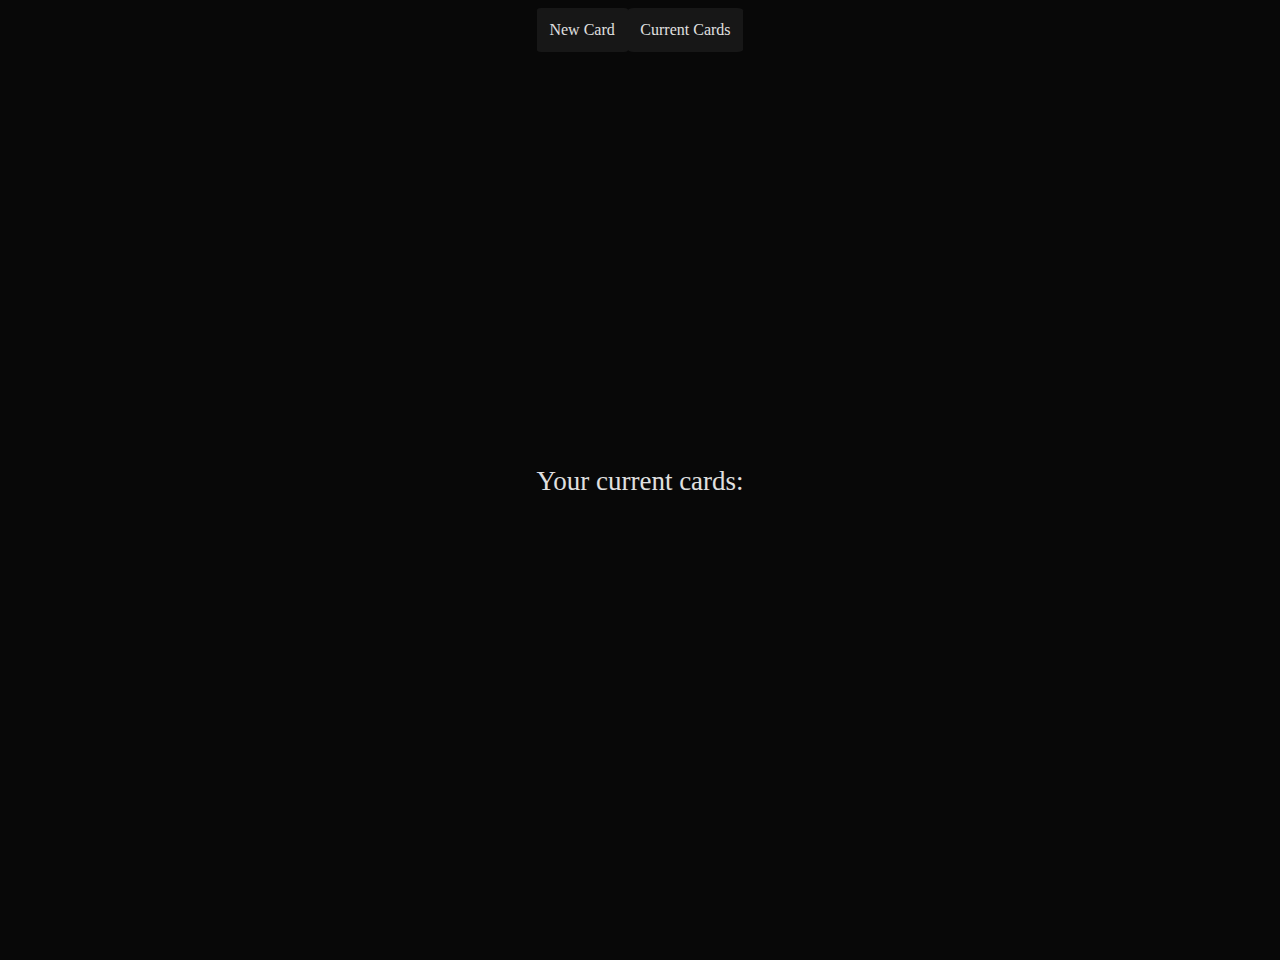
<file: pages/currcard.html>
<!DOCTYPE html>
<html>
<head>
    <title>???</title>
    <link rel="stylesheet" href="../style/cards.css">
</head>

<body>
    <ul>
        <li><a href="newcard.html">New Card</a></li>
        <li><a href="currcard.html">Current Cards</a></li>
    </ul>
    <div class = "cardlist">
        <span id = "console">Your current cards: </span> <br>
        <details id="3ofclubs">
            <summary>
              3 of Clubs ♣️
              <span class="icon">^</span>
            </summary>
            <p>What is strength? 
                <br><br>
                How much you can lift, perhaps? But physical strength is weak in the narrative of time. It decays far too easily, and becomes nothing more than the dust beneath our feet, kicked up and left to float away with the slightest disturbance. No, it's a different kind of strength. There's a subtle melody that flows throughout you. It resonates and pools in your throat, forming into the sound of your very own voice. It flutters through the air and lands on those lucky enough to hear it. It's there, even when no words are spoken.
                <br><br>
                I've found a new kind of strength. A strength that's worth holding onto until I too am nothing more than dust.
                <br><br>
                A strength that is you. 
            </p>
          </details>
    </div>
</body>
<script src="../script/currcard.js"></script>
</html>
</file>
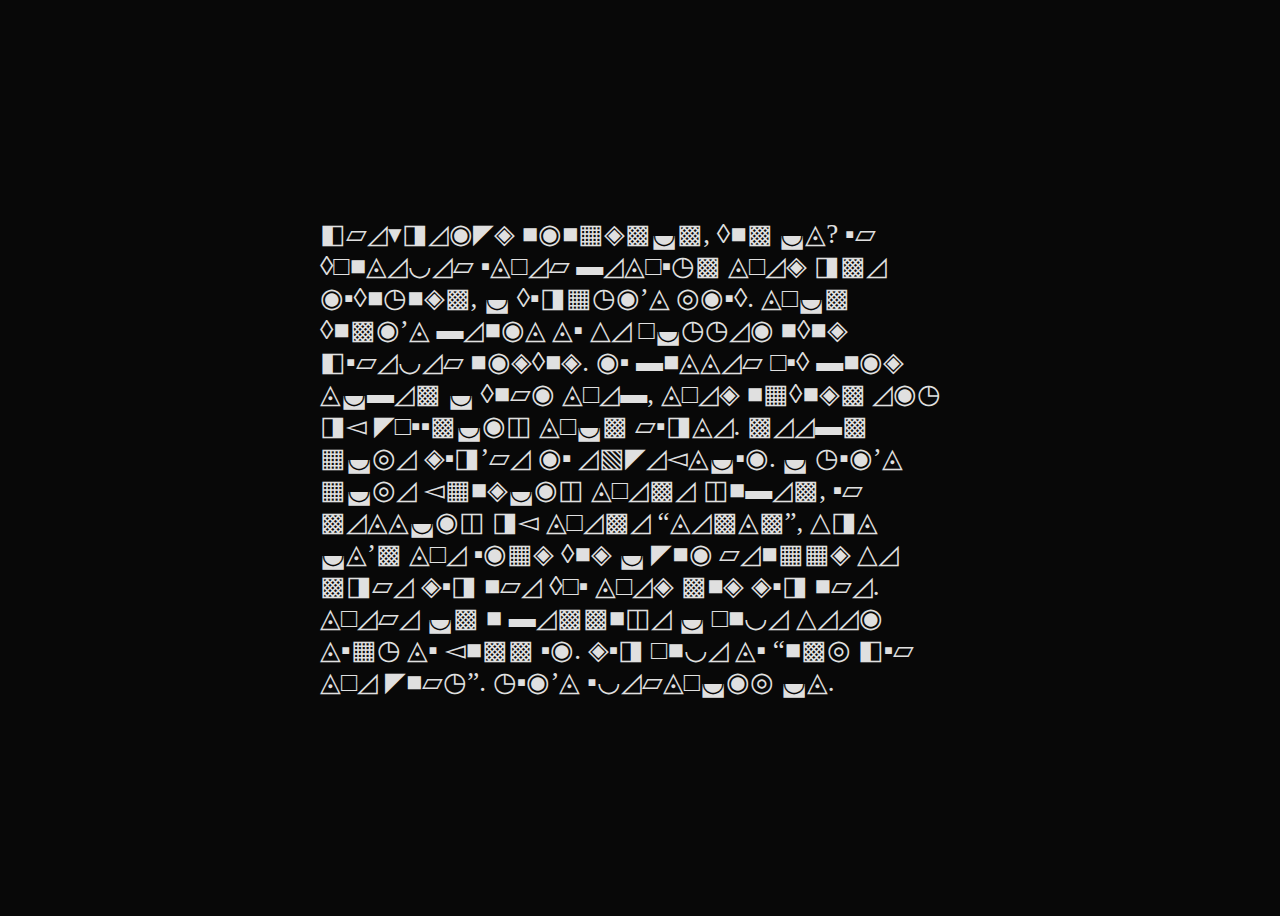
<file: pages/facilitycipher.html>
<!DOCTYPE html>
<html>
<head>
    <title>???</title>
    <link rel="stylesheet" href="../style/index.css">
</head>

<body>
    <img id = "glitch" src = "../images/glitch.gif">
    <div class = "terminal">
        <span id = "console">◧▱◿▾◨◿◉◤◈ ■◉■▦◈▩◛▩, ◊■▩ ◛◬? ▪▱ ◊□■◬◿◡◿▱ ▪◬□◿▱ ▬◿◬□▪◷▩ ◬□◿◈ ◨▩◿ ◉▪◊■◷■◈▩, ◛ ◊▪◨▦◷◉’◬ ◎◉▪◊. ◬□◛▩ ◊■▩◉’◬ ▬◿■◉◬ ◬▪ △◿ □◛◷◷◿◉ ■◊■◈ ◧▪▱◿◡◿▱ ■◉◈◊■◈. 

            ◉▪ ▬■◬◬◿▱ □▪◊ ▬■◉◈ ◬◛▬◿▩ ◛ ◊■▱◉ ◬□◿▬, ◬□◿◈ ■▦◊■◈▩ ◿◉◷ ◨◅ ◤□▪▪▩◛◉◫ ◬□◛▩ ▱▪◨◬◿. ▩◿◿▬▩ ▦◛◎◿ ◈▪◨’▱◿ ◉▪ ◿▧◤◿◅◬◛▪◉. ◛ ◷▪◉’◬ ▦◛◎◿ ◅▦■◈◛◉◫ ◬□◿▩◿ ◫■▬◿▩, ▪▱ ▩◿◬◬◛◉◫ ◨◅ ◬□◿▩◿ “◬◿▩◬▩”, △◨◬ ◛◬’▩ ◬□◿ ▪◉▦◈ ◊■◈ ◛ ◤■◉ ▱◿■▦▦◈ △◿ ▩◨▱◿ ◈▪◨ ■▱◿ ◊□▪ ◬□◿◈ ▩■◈ ◈▪◨ ■▱◿.
            
            ◬□◿▱◿ ◛▩ ■ ▬◿▩▩■◫◿ ◛ □■◡◿ △◿◿◉ ◬▪▦◷ ◬▪ ◅■▩▩ ▪◉. ◈▪◨ □■◡◿ ◬▪ “■▩◎ ◧▪▱ ◬□◿ ◤■▱◷”. 
            
            ◷▪◉’◬ ▪◡◿▱◬□◛◉◎ ◛◬.</span>
        <!-- <span id = "inputCursor"></span> -->
    </div>
</body>
</html>
</file>
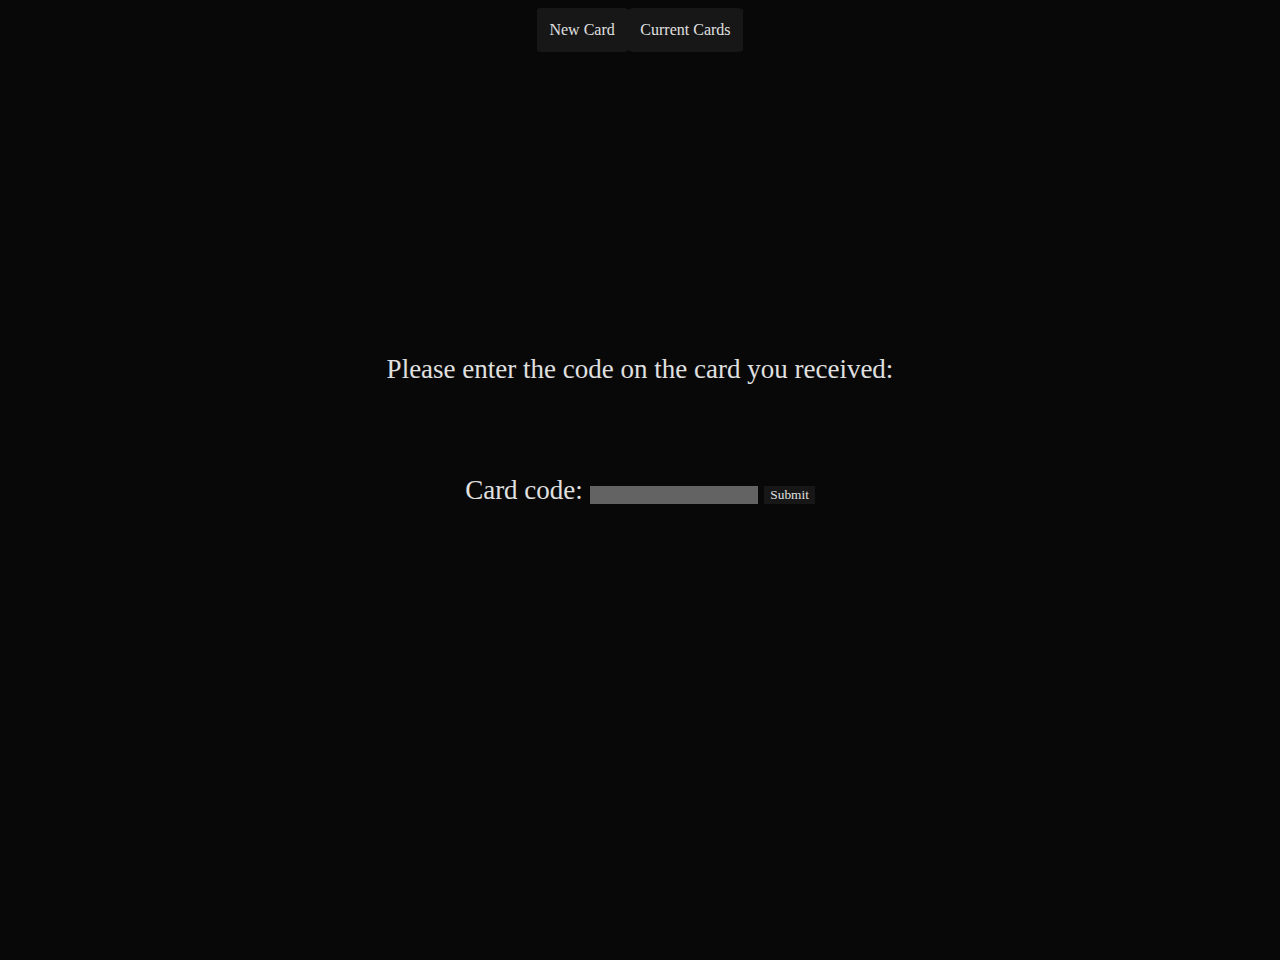
<file: pages/newcard.html>
<!DOCTYPE html>
<html>
<head>
    <title>???</title>
    <link rel="stylesheet" href="../style/cards.css">
</head>

<body>
    <ul>
        <li><a href="newcard.html">New Card</a></li>
        <li><a href="currcard.html">Current Cards</a></li>
    </ul>
    <div class = "terminal">
        <span id = "console">Please enter the code on the card you received:</span>
        <form id="cardcode">
            <span>Card code: </span>
            <input type="text" id="cardcodeinput" name="cardcode" value="">
            <input type="submit" id="submit" value="Submit">
        </form>
        <p id="response"></p>
    </div>
</body>
<script src="../script/newcard.js"></script>
</html>
</file>
<file: style/cards.css>
body {
  background-color: #080808;
  overflow: hidden;
}

ul {
  display: flex;
  justify-content: center;
  align-items: center;
  list-style-type: none;
  margin: 0;
  padding: 0;
  overflow: hidden;
  background-color: #080808;
}

li {
  font-family: "Lucida Console";
  background-color: #171717;
  border: 1%;
  border-color: #e0e0e0;
  border-radius: 5%;
  padding: 1vw 1vw;
  max-width: 10vw;
  text-align: center;
}
li a {
  text-decoration: none;
  color: #e0e0e0;
}
li:hover {
  background-color: #212121;
  cursor: pointer;
}
li:active {
  background-color: #212121;
}

#play {
  width: 4vw;
  height: 4vw;
}
#play:hover {
  cursor: pointer;
}

#console {
  max-width: 50vw;
}

input {
  font-family: "Lucida Console";
  background-color: #636363;
  color: #e0e0e0;
  border: none;
}
input:focus {
  border: #212121;
}

#submit {
  font-family: "Lucida Console";
  background-color: #171717;
  box-shadow: none;
  max-width: 10vw;
  text-align: center;
  color: #e0e0e0;
}
#submit:hover {
  background-color: #212121;
  cursor: pointer;
}

.choice {
  display: flex;
  justify-content: space-around;
  align-items: center;
  -moz-column-gap: 5%;
       column-gap: 5%;
}

details {
  -webkit-user-select: none;
     -moz-user-select: none;
          user-select: none;
  background-color: #171717;
  font-family: "Lucida Console";
  color: #e0e0e0;
  cursor: pointer;
  width: 50%;
  border: none;
  text-align: center;
  outline: none;
  padding: 1%;
}
details>summary span.icon {
  width: 5%;
  height: 5%;
  transition: all 0.3s;
  margin-left: auto;
}
details[open] summary span.icon {
  transform: rotate(180deg);
}
details p {
  background-color: #171717;
  font-family: "Times New Roman", Times, serif;
  font-size: 75%;
  color: #e0e0e0;
  border: none;
  text-align: center;
  outline: none;
  padding: 1%;
  cursor: auto;
}

summary {
  display: flex;
  cursor: pointer;
}
summary::-webkit-details-marker {
  display: none;
}

.cardlist {
  color: #e0e0e0;
  font-family: "Lucida Console";
  font-size: 3vh;
  display: flex;
  flex-direction: column;
  flex-wrap: wrap;
  row-gap: 1%;
  justify-content: center;
  align-items: center;
  height: 100vh;
}

.terminal {
  color: #e0e0e0;
  font-family: "Lucida Console";
  font-size: 3vh;
  display: flex;
  flex-direction: column;
  flex-wrap: wrap;
  row-gap: 10%;
  justify-content: center;
  align-items: center;
  height: 100vh;
}/*# sourceMappingURL=cards.css.map */
</file>
<file: style/index.css>
body {
  background-color: #080808;
  overflow: hidden;
}

#play {
  width: 4vw;
  height: 4vw;
}
#play:hover {
  cursor: pointer;
}

#glitch {
  position: absolute;
  display: flex;
  justify-content: center;
  align-items: center;
  height: 100vh;
  width: 100vw;
  z-index: 2;
  visibility: hidden;
}

#console {
  max-width: 50vw;
}

.choice {
  display: flex;
  justify-content: space-around;
  align-items: center;
  -moz-column-gap: 5%;
       column-gap: 5%;
}

.button {
  font-family: "Times New Roman";
  background-color: #171717;
  color: #e0e0e0;
  border: 1%;
  border-color: #e0e0e0;
  border-radius: 5%;
  padding: 1vw 1vw;
  max-width: 10vw;
  text-decoration: none;
  text-align: center;
  visibility: hidden;
}
.button:hover {
  background-color: #212121;
  cursor: pointer;
}
.button:active {
  background-color: #080808;
}

.terminal {
  color: #e0e0e0;
  font-family: "Lucida Console";
  font-size: 3vh;
  display: flex;
  flex-direction: column;
  flex-wrap: wrap;
  row-gap: 10%;
  justify-content: center;
  align-items: center;
  height: 100vh;
}

@keyframes blink {
  0% {
    opacity: 1;
  }
  40% {
    opacity: 1;
  }
  60% {
    opacity: 0;
  }
  100% {
    opacity: 0;
  }
}/*# sourceMappingURL=index.css.map */
</file>
